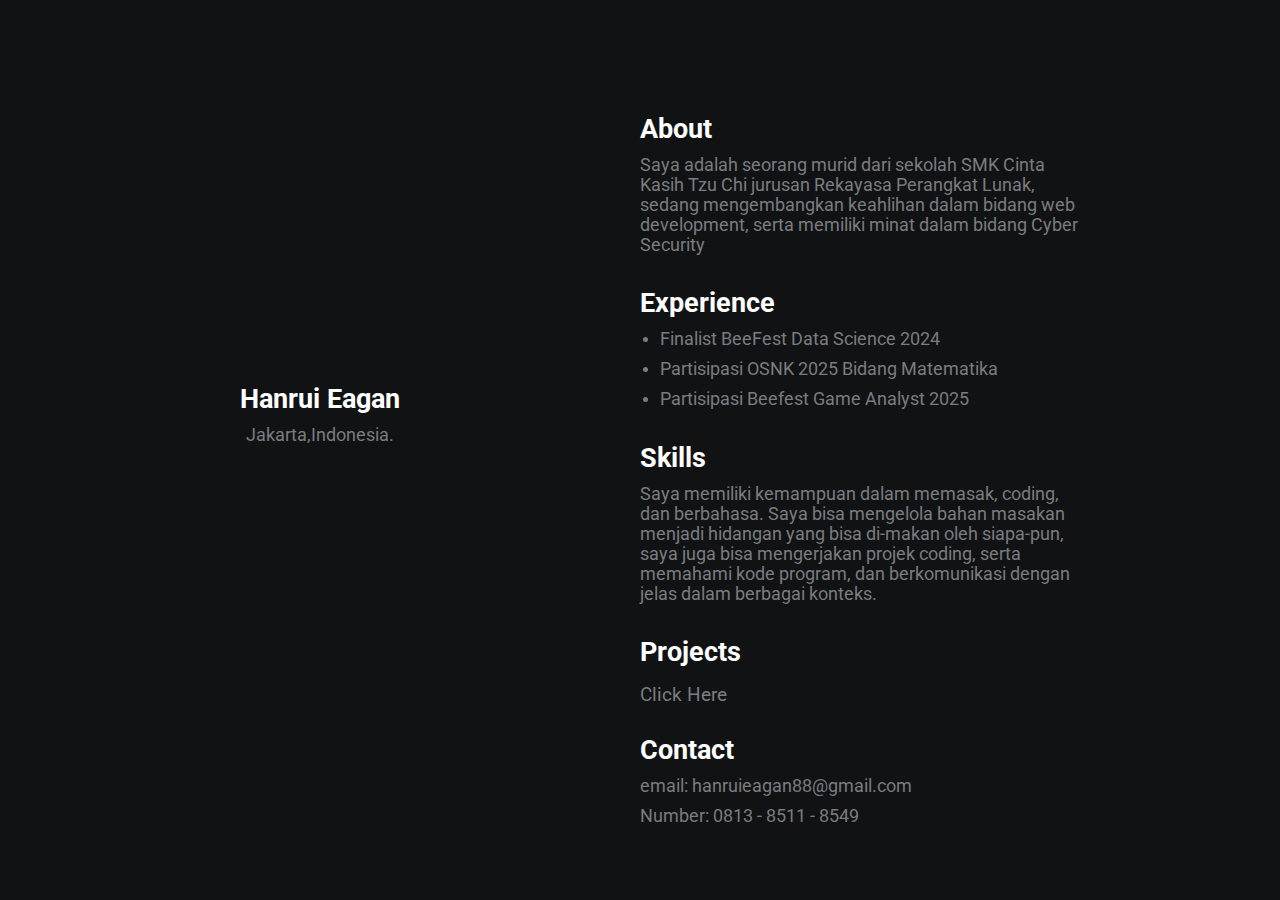
<file: index.html>
<!DOCTYPE html>
<html lang="en">
<head>
    <meta charset="UTF-8">
    <meta name="viewport" content="width=device-width, initial-scale=1.0">
    <meta http-equiv="X-UA-Compatible" content="ie=edge">
    <link rel="stylesheet" href="https://use.fontawesome.com/releases/v5.4.1/css/all.css" integrity="sha384-5sAR7xN1Nv6T6+dT2mhtzEpVJvfS3NScPQTrOxhwjIuvcA67KV2R5Jz6kr4abQsz" crossorigin="anonymous">
    <link rel="stylesheet" href="style.css">
    <title>Hanrui Eagan</title>
</head>
<body>
    <div class="grid-2">
        <div class="section-1">
            <i class="fas fa-code fa-5x white"></i>
            <h2>Hanrui Eagan</h2>
            <p>Jakarta,Indonesia.</p>
            <a href="#"><i class="fab fa-instagram"></i></a>
            <a href="https://github.com/ganeruihan090190"><i class="fab fa-github"></i></a>
        </div>
        <div class="section-2">
            <h2>About</h2>
            <p>Saya adalah seorang murid dari sekolah SMK Cinta Kasih Tzu Chi jurusan Rekayasa Perangkat Lunak, sedang mengembangkan keahlihan dalam bidang web development, serta memiliki minat dalam bidang Cyber Security</p>
            <h2>Experience</h2>
            <li><p>Finalist BeeFest Data Science 2024</p></li>
            <li><p>Partisipasi OSNK 2025 Bidang Matematika</p></li>
            <li><p>Partisipasi Beefest Game Analyst 2025</p></li>

            <h2>Skills</h2>
            <p>Saya memiliki kemampuan dalam memasak, coding, dan berbahasa. Saya bisa mengelola bahan masakan menjadi hidangan yang bisa di-makan oleh siapa-pun, saya juga bisa mengerjakan projek coding, serta memahami kode program, dan berkomunikasi dengan jelas dalam berbagai konteks.</p>
            <h2>Projects</h2>
            <a href="Projects.html">Click Here</a>
            <h2>Contact</h2>
            <p>email: hanruieagan88@gmail.com</p>
            <p>Number: 0813 - 8511 - 8549</p>
        </div>
    </div>
</body>
</html>
</file>
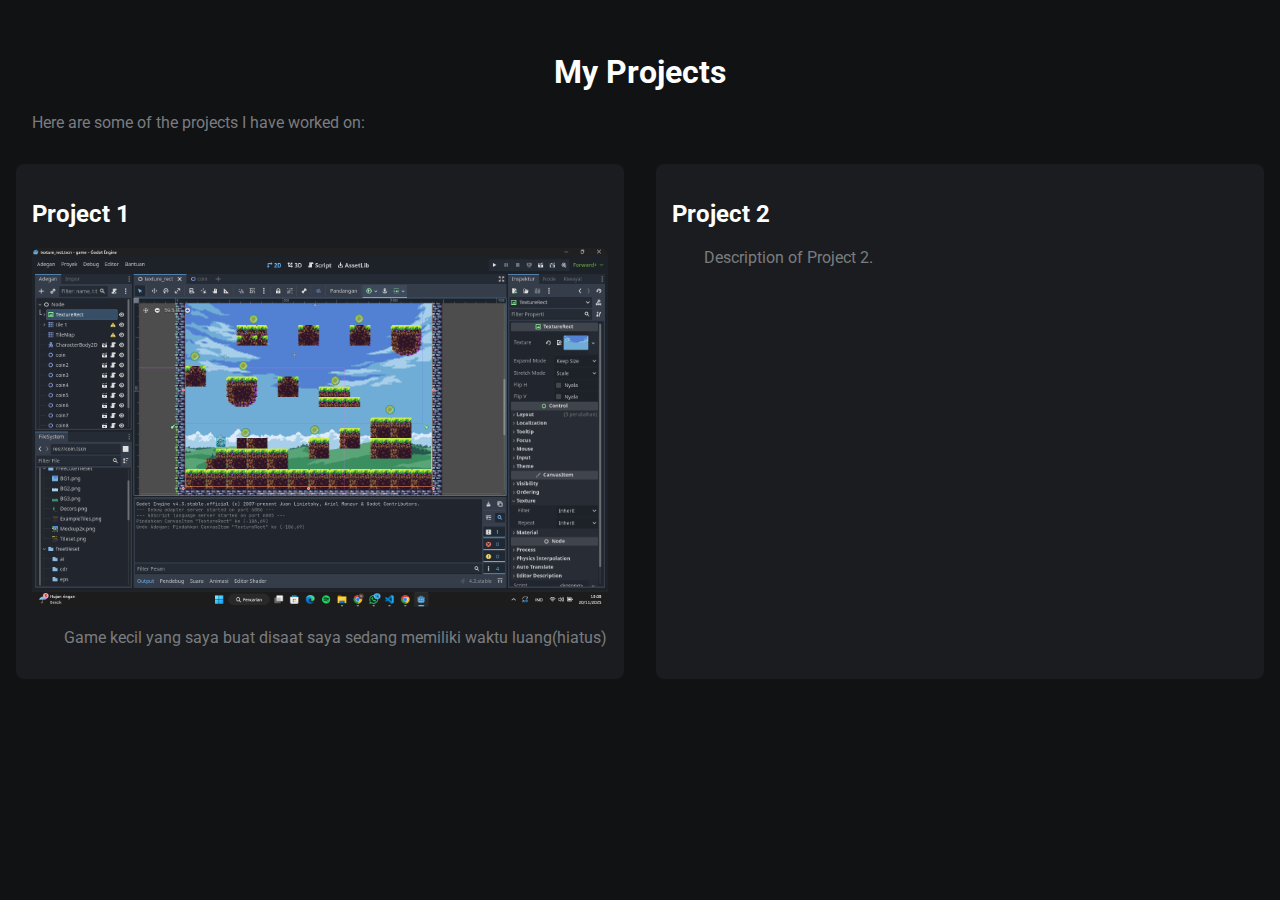
<file: Projects.html>
<!DOCTYPE html>
<html lang="en">
<head>
    <meta charset="UTF-8">
    <meta name="viewport" content="width=\, initial-scale=1.0">
    <link rel="stylesheet" href="style.css">
    <title>My Projects</title>
</head>
<body>
    <div class="section-3">
        <h1>My Projects</h1>
        <p>Here are some of the projects I have worked on:</p>
    <div class="grid-2">
        <div class="project-card">
            <h2>Project 1</h2>
            <img src="images/projek 1.png" alt="Project 1 Image">
            <p>Game kecil yang saya buat disaat saya sedang memiliki waktu luang(hiatus)</p>
        </div>
        <div class="project-card">
            <h2>Project 2</h2>
            <p>Description of Project 2.</p>
        </div>
    </div>
</body>
</html>
</file>
<file: style.css>
/* global */
@import url('https://fonts.googleapis.com/css?family=Roboto');

.grid-2{
    display: grid;
    grid-template-columns: repeat(2,1fr);
}

body{
    margin: 0;
    padding: 0;
    font-family: 'Roboto', sans-serif;
    background-color: #101214;
    color: #7A7C80;

}

h2,.white{
    color: #fff;
}

a{
    color: #7A7C80;
    text-decoration: none;
}
/* section 1 */
.section-1{
    padding-top: 40vh;
    text-align: center;
}

.section-1 p{
    font-size: 1.1rem;
    padding-bottom: 10px;
    margin:0;
}

.section-1 h2{
    font-size: 1.7rem;
    margin-bottom: 10px;
}

.section-1 a{
    font-size: 1.5rem;
    padding: 10px;
}
/* section 2 */
.section-2{
    padding-top: 10vh;
    width: 70%;
}

.section-2 h2{
    font-size: 1.7rem;
    margin-bottom: 10px;
}

.section-2 p{
    font-size: 1.1rem;
    padding-bottom: 10px;
    margin:0;
}

.section-2 a{
    display: block;
    padding: 5px;
    font-size: 1.2rem;
    padding-left: 0;
    width: 100px;
}
/* animations / utilities */
.section-2 a:hover{
    font-size: 1.3rem;
    color: #fff;
    cursor: pointer;
    transition: 0.2s;
}
.section-2 li{
    margin-left: 20px;
}

.section-1 a:hover{
    color: #fff;
    cursor: pointer;
    transition: 0.3s;
}

.white:hover{
    position: relative;
    padding-left: 10px;
}

/* media queres */
@media(max-width:780px){
    .grid-2{
        grid-template-columns: 1fr;
    }
    .section-1{
        padding:0;
        padding-top: 5rem;
    }
    .section-2{
        padding: 0;
        padding-left: 1.5rem;
        padding-top: 2rem;
    }
}

/* section 3 */
.section-3 h1{
    color: #fff;
    text-align: center;
    padding-top: 2rem;
}
.section-3 p{
    padding-left: 2rem;
}

.project-card{
    background-color: #1A1C1F;
    margin: 1rem;
    padding: 1rem;
    border-radius: 8px;
}
.section-3 img{
    width: 100%;
    border-radius: 8px;
}
</file>
